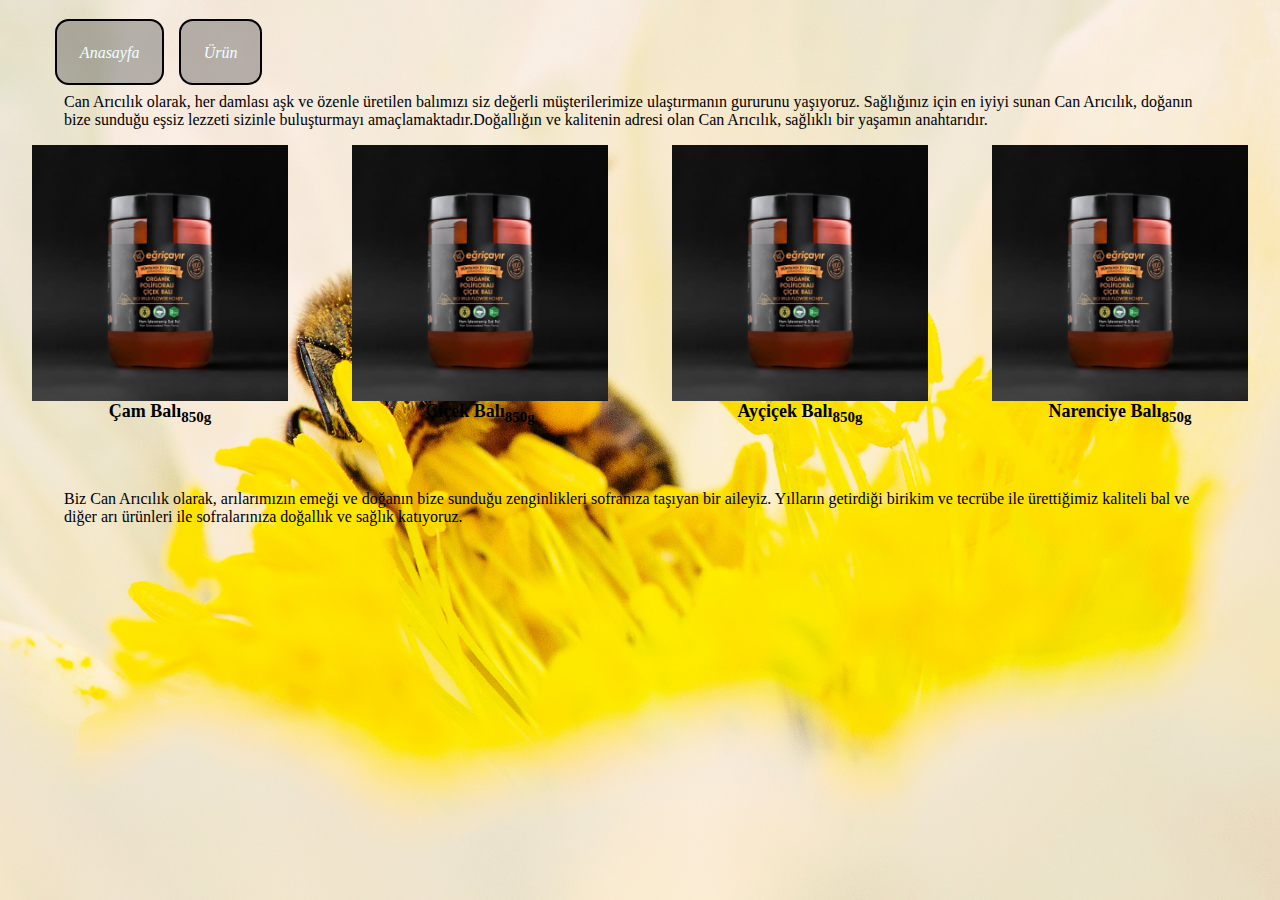
<file: index.html>
<!DOCTYPE html>
<html lang="en">
  <head>
    <meta charset="UTF-8" />
    <meta name="viewport" content="width=device-width, initial-scale=1.0" />
    <title>Can Arıcılık</title>
    <link rel="stylesheet" href="./assets/css/main.css" />
  </head>
  <body>
    <header>
      <nav>
        <ul>
          <li><a href="/">Anasayfa</a></li>
          <li><a href="/urun.html">Ürün</a></li>
        </ul>
      </nav>
    </header>
    <main>
      <div id="hero">
        <p>
          Can Arıcılık olarak, her damlası aşk ve özenle üretilen balımızı siz
          değerli müşterilerimize ulaştırmanın gururunu yaşıyoruz. Sağlığınız
          için en iyiyi sunan Can Arıcılık, doğanın bize sunduğu eşsiz lezzeti
          sizinle buluşturmayı amaçlamaktadır.Doğallığın ve kalitenin adresi
          olan Can Arıcılık, sağlıklı bir yaşamın anahtarıdır.

        </p>
      </div>
      <div id="urunler">
        <div class="card">
          <img
            class="card-img"
            src="./assets/img/card-img.jpg"
          />
          <sup class="card-title"><span>Çam Balı</span><sub>850g</sub></sup>
        </div>
        <div class="card">
          <img
            class="card-img"
            src="./assets/img/card-img.jpg"
          />
          <sup class="card-title"><span>Çiçek Balı</span><sub>850g</sub></sup>
        </div>
        <div class="card">
          <img
            class="card-img"
            src="./assets/img/card-img.jpg"
          />
          <sup class="card-title"><span>Ayçiçek Balı</span><sub>850g</sub></sup>
        </div>
        <div class="card">
          <img
            class="card-img"
            src="./assets/img/card-img.jpg"
          />
          <sup class="card-title"><span>Narenciye Balı</span><sub>850g</sub></sup>
        </div>
      </div>

      <div id="metinler">
        <p>
          Biz Can Arıcılık olarak, arılarımızın emeği ve doğanın bize sunduğu
          zenginlikleri sofranıza taşıyan bir aileyiz. Yılların getirdiği
          birikim ve tecrübe ile ürettiğimiz kaliteli bal ve diğer arı ürünleri
          ile sofralarınıza doğallık ve sağlık katıyoruz.
        </p>
      </div>
    </main>

    <footer></footer>
    <script src="./assets/js/main.js" defer></script>
  </body>
</html>
</file>
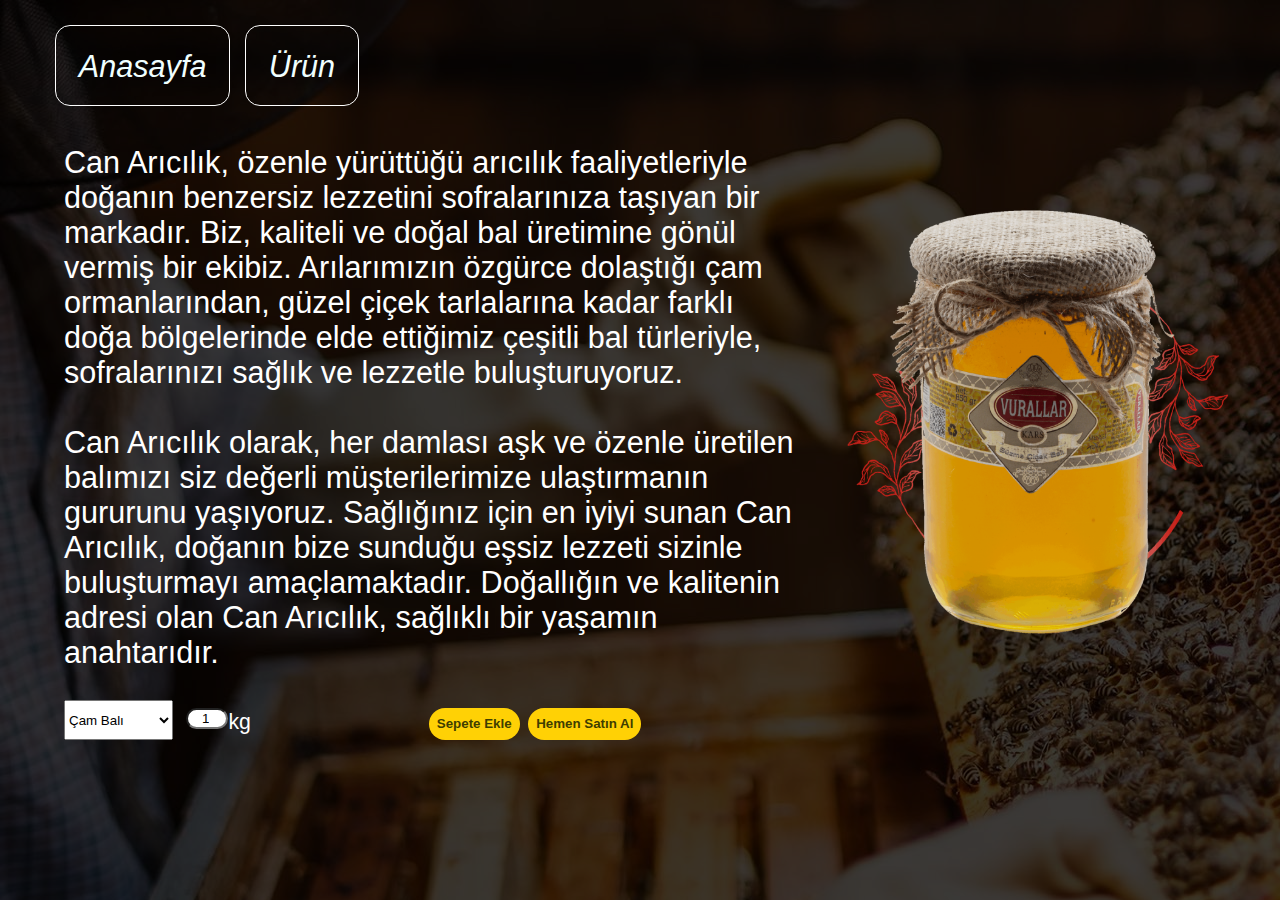
<file: urun.html>
<!DOCTYPE html>
<html lang="en">
  <head>
    <meta charset="UTF-8" />
    <meta name="viewport" content="width=device-width, initial-scale=1.0" />
    <title>Can Arıcılık</title>
    <link rel="stylesheet" href="./assets/css/urun.css">
  </head>
  <body>
    <header>
      <nav>
        <ul>
          <li><a href="index.html">Anasayfa</a></li>
          <li><a href="urun.html">Ürün</a></li>
        </ul>
      </nav>
    </header>
    <main>
      <div id="container1">
        <div>


            <p>
              Can Arıcılık, özenle yürüttüğü arıcılık faaliyetleriyle doğanın
              benzersiz lezzetini sofralarınıza taşıyan bir markadır. Biz, kaliteli
              ve doğal bal üretimine gönül vermiş bir ekibiz. Arılarımızın özgürce
              dolaştığı çam ormanlarından, güzel çiçek tarlalarına kadar farklı doğa
              bölgelerinde elde ettiğimiz çeşitli bal türleriyle, sofralarınızı
              sağlık ve lezzetle buluşturuyoruz. <br><br>Can Arıcılık olarak, her damlası
              aşk ve özenle üretilen balımızı siz değerli müşterilerimize
              ulaştırmanın gururunu yaşıyoruz. Sağlığınız için en iyiyi sunan Can
              Arıcılık, doğanın bize sunduğu eşsiz lezzeti sizinle buluşturmayı
              amaçlamaktadır. Doğallığın ve kalitenin adresi olan Can Arıcılık,
              sağlıklı bir yaşamın anahtarıdır.
            </p>
            <form method="post">
                <div>
                    <select id="balSecim">
                      <option selected value="çam-balı">Çam Balı</option>
                      <option value="çiçek-balı">Çiçek Balı</option>
                      <option value="ayçiçek-balı">Ayçiçek Balı</option>
                      <option value="narenciye-balı">Narenciye Balı</option>
                      <option id="ihla" value="ıhlamur-balı">Ihlamur Balı</option>
                      <option value="kekik-balı">Kekik Balı</option>
                      <option value="lavanta-balı">Lavanta Balı</option>
                      <option value="kestane-balı">Kestane Balı</option>
                    </select>
                    <sup><input max="100" min="1" type="number" value="1" id="miktar" /><sub>kg</sub></sup>
                  </div>
                  <div>
                    <input type="button" value="Sepete Ekle">
                    <input type="button" value="Hemen Satın Al">
                  </div>
            </form>
           
        </div>
        <img src="./assets/img/resim1.png" />
      </div>
 
    </main>
    <footer></footer>
    <script src="./assets/js/urun.js"></script>
  </body>
</html>
</file>
<file: assets/css/main.css>
ul {
    list-style-type: none;
    display:flex;
}
li{
    margin-left:1.2vw;
    display: block;
}
li > a {
    text-decoration: none;
    color: azure;
    font-style: oblique;
    border: 0.2vw solid black;
    border-radius: 14px;
    padding: 2.5vh;
    background-color: hsla(0, 0%, 40%, 0.46);
}
li > a:hover{
    background-color: hsla(0, 0%, 40%, 0.76);
 }
 header {
     padding-top:3vh;
     display: flex;
     align-items: center;
     
     
 }
 
#urunler{
    display:flex;
    flex-direction: row;
    justify-content: space-around;
    flex-wrap:wrap ;
   
}
.card {
    display:flex;
    flex-direction: column;
    width: 20%;
    justify-content: center;
}

.card:hover{
    cursor: pointer;

}
.card-title{
    font-weight: bold;
    font-size: large;
    text-align: center;
}
body,html {
    margin: 0;
    padding: 0;
}
body {
    background-image: url("../img/background.jpg");
    background-position: center;
    background-size: cover;
    background-repeat: no-repeat;
    min-height: 100vh;
}

#hero {
    padding: 0 5%;
}
#metinler{
    margin-top:5%;
    padding: 0 5%; 
}
img {
    height: auto;
    width: 100%;
}
</file>
<file: assets/css/urun.css>
ul {
    list-style-type: none;
    display:flex;
}
li{
    margin-left:1.2vw;
    display: block;
}

li > a {
    text-decoration: none;
    color: azure;
    font-style: oblique;
    border: 1px solid white;
    border-radius: 15px;
    padding: 2.5vh;
}
li > a:hover{
   background-color: hsla(0, 0%, 40%, 0.46);
}
header {
    padding-top:2vh;
    display: flex;
    align-items: center;
    
    
}


#container1{
    display: flex;
    flex-direction: row;
    background-repeat: no-repeat;
    background-position: center;
    padding-left: 5vw;
}

#container1 div {
    width: 60%;
    color: white;
}

#container1 > img {
    width: 40%;
    filter:brightness(90%);
}

#container1 form input[type="number"]{
    text-align: right;
    width: 40%;
    border-radius: 15vw;
    
}

#container1 form input[type="button"]{
background-color: rgb(255, 209, 5);
border-radius: 15vw;
border-color: transparent;
color: rgb(63, 62, 0);
font-weight: bold;
height: 2.5vw;
width: auto;
}
#container1 form input[type="button"]:hover{
    background-color: rgb(204, 168, 8);
    cursor: pointer;
  
}
#container1 form{
   display: flex;
}
#container1 form div:first-child{
    display: flex;
    gap: 1vw;
}
 
body{
    font-family: 'Gill Sans', 'Gill Sans MT', Calibri, 'Trebuchet MS', sans-serif;
    background-image: linear-gradient(hsla(0, 0%, 0%, 0.77),hsla(0, 0%, 0%, 0.77)),url("../img/hero3.jpg");
    font-size: 3.4vh;
}

html,body{
    margin: 0 ;
    padding: 0 ;
}
</file>
